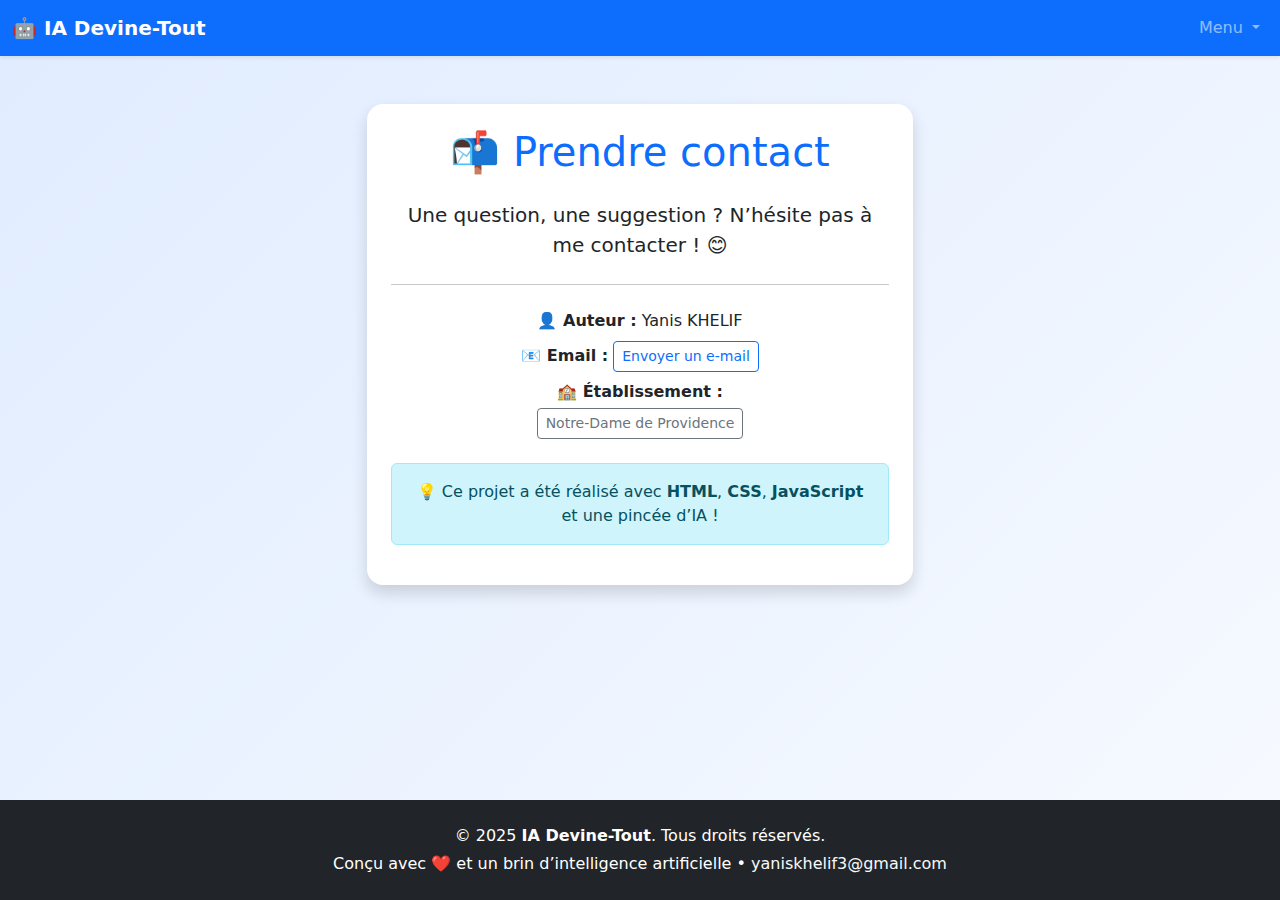
<file: contact.html>
<!DOCTYPE html>
<html lang="fr">
<head>
  <meta charset="UTF-8" />
  <meta name="viewport" content="width=device-width, initial-scale=1.0" />
  <title>Contact | IA Devine-Tout</title>
  <link rel="stylesheet" href="style.css" />
  <link href="https://cdn.jsdelivr.net/npm/bootstrap@5.3.3/dist/css/bootstrap.min.css" rel="stylesheet" />
  <script src="https://cdn.jsdelivr.net/npm/bootstrap@5.3.3/dist/js/bootstrap.bundle.min.js" defer></script>
</head>
<body>

<!-- Barre de navigation -->
<nav class="navbar navbar-expand-lg navbar-dark bg-primary sticky-top shadow-sm">
  <div class="container-fluid">
    <a class="navbar-brand fw-bold blinking-text" href="index.html">🤖 IA Devine-Tout</a>
    <button class="navbar-toggler" type="button" data-bs-toggle="collapse" data-bs-target="#navbarColorToggle" aria-controls="navbarColorToggle" aria-expanded="false" aria-label="Menu">
      <span class="navbar-toggler-icon"></span>
    </button>

    <div class="collapse navbar-collapse" id="navbarColorToggle">
      <ul class="navbar-nav ms-auto">
        <li class="nav-item dropdown">
          <a class="nav-link dropdown-toggle" href="#" id="navbarDropdown" role="button" data-bs-toggle="dropdown" aria-expanded="false">
            Menu
          </a>
          <ul class="dropdown-menu dropdown-menu-end" aria-labelledby="navbarDropdown">
            <li><a class="dropdown-item" href="index.html">Accueil</a></li>
            <li><a class="dropdown-item" href="model.html">Analyse d’image</a></li>
            <li><a class="dropdown-item" href="help.html">Aide</a></li>
            <li><a class="dropdown-item" href="contact.html">Contact</a></li>
          </ul>
        </li>
      </ul>
    </div>
  </div>
</nav>

<!-- Section principale -->
<main class="flex-grow-1 py-5">
  <div class="container">
    <div class="row justify-content-center">
      <div class="col-md-8 col-lg-6">
        <div class="card shadow rounded-4 border-0">
          <div class="card-body text-center p-4">
            <h1 class="card-title text-primary mb-4">📬 Prendre contact</h1>
            <p class="lead">Une question, une suggestion ? N’hésite pas à me contacter ! 😊</p>

            <hr class="my-4">

            <p class="mb-2"><strong>👤 Auteur :</strong> Yanis KHELIF</p>
            <p class="mb-2"><strong>📧 Email :</strong> 
              <a href="mailto:yaniskhelif3@gmail.com" class="btn btn-outline-primary btn-sm">Envoyer un e-mail</a>
            </p>
            <p class="mb-2"><strong>🏫 Établissement :</strong><br>
              <a href="https://ndp-enghien.org/" target="_blank" rel="noopener noreferrer" class="btn btn-outline-secondary btn-sm mt-1">Notre-Dame de Providence</a>
            </p>

            <div class="alert alert-info mt-4" role="alert">
              💡 Ce projet a été réalisé avec <strong>HTML</strong>, <strong>CSS</strong>, <strong>JavaScript</strong> et une pincée d’IA !
            </div>
          </div>
        </div>
      </div>
    </div>
  </div>
</main>

<!-- Pied de page -->
<footer class="bg-dark text-white text-center py-4 mt-auto">
  <div class="container">
    <p class="mb-1">© 2025 <strong>IA Devine-Tout</strong>. Tous droits réservés.</p>
    <p class="mb-0">
      Conçu avec ❤️ et un brin d’intelligence artificielle • <a href="contact.html" class="text-decoration-none text-light">yaniskhelif3@gmail.com</a>
    </p>
  </div>
</footer>

</body>
</html>
</file>
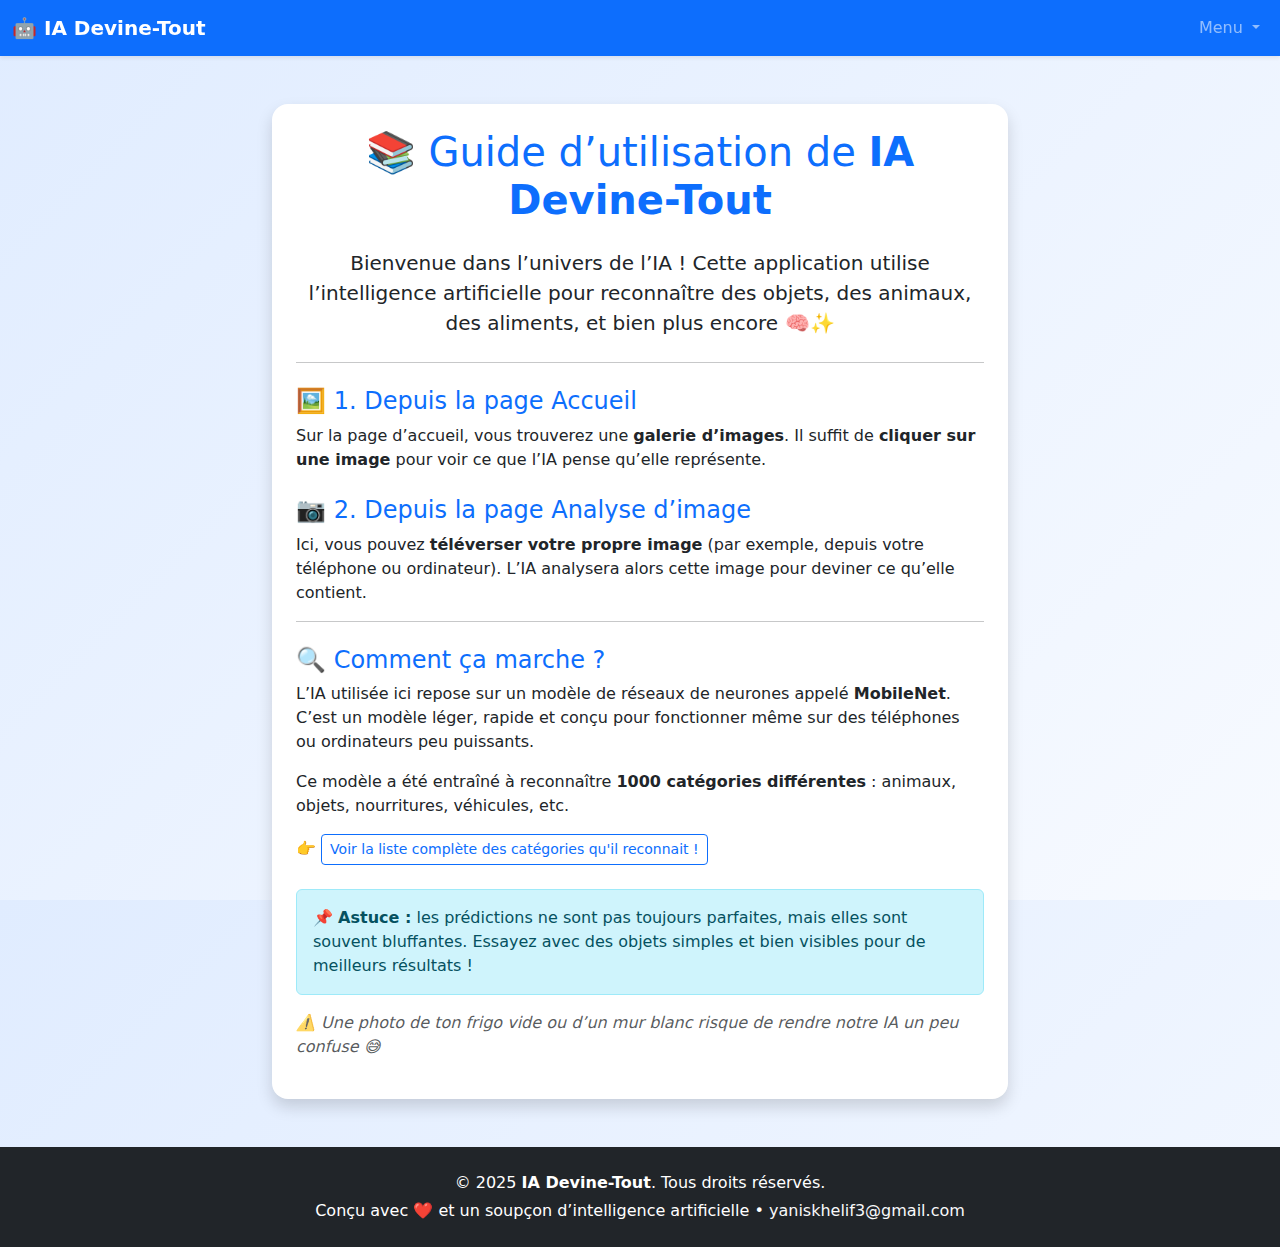
<file: help.html>
<!DOCTYPE html>
<html lang="fr">
<head>
  <meta charset="UTF-8" />
  <meta name="viewport" content="width=device-width, initial-scale=1.0" />
  <title>Aide | IA Devine-Tout</title>
  <link rel="stylesheet" href="style.css" />
  <link href="https://cdn.jsdelivr.net/npm/bootstrap@5.3.3/dist/css/bootstrap.min.css" rel="stylesheet" />
  <script src="https://cdn.jsdelivr.net/npm/bootstrap@5.3.3/dist/js/bootstrap.bundle.min.js" defer></script>
</head>
<body>

<!-- Navigation -->
<nav class="navbar navbar-expand-lg navbar-dark bg-primary sticky-top shadow-sm">
  <div class="container-fluid">
    <a class="navbar-brand fw-bold blinking-text" href="index.html">🤖 IA Devine-Tout</a>
    <button class="navbar-toggler" type="button" data-bs-toggle="collapse" data-bs-target="#navbarColorToggle" aria-controls="navbarColorToggle" aria-expanded="false" aria-label="Menu">
      <span class="navbar-toggler-icon"></span>
    </button>

    <div class="collapse navbar-collapse" id="navbarColorToggle">
      <ul class="navbar-nav ms-auto">
        <li class="nav-item dropdown">
          <a class="nav-link dropdown-toggle" href="#" id="navbarDropdown" role="button" data-bs-toggle="dropdown" aria-expanded="false">
            Menu
          </a>
          <ul class="dropdown-menu dropdown-menu-end" aria-labelledby="navbarDropdown">
            <li><a class="dropdown-item" href="index.html">Accueil</a></li>
            <li><a class="dropdown-item" href="model.html">Analyse d’image</a></li>
            <li><a class="dropdown-item" href="help.html">Aide</a></li>
            <li><a class="dropdown-item" href="contact.html">Contact</a></li>
          </ul>
        </li>
      </ul>
    </div>
  </div>
</nav>

<!-- Contenu principal -->
<main class="flex-grow-1 py-5">
  <div class="container">
    <div class="row justify-content-center">
      <div class="col-md-10 col-lg-8">
        <div class="card shadow rounded-4 border-0">
          <div class="card-body p-4">
            <h1 class="card-title text-primary mb-4 text-center">📚 Guide d’utilisation de <strong>IA Devine-Tout</strong></h1>

            <p class="mb-4 lead text-center">Bienvenue dans l’univers de l’IA ! Cette application utilise l’intelligence artificielle pour reconnaître des objets, des animaux, des aliments, et bien plus encore 🧠✨</p>

            <hr>

            <h4 class="text-primary mt-4">🖼️ 1. Depuis la page <a href="index.html" class="text-decoration-none">Accueil</a></h4>
            <p>Sur la page d’accueil, vous trouverez une <strong>galerie d’images</strong>. Il suffit de <strong>cliquer sur une image</strong> pour voir ce que l’IA pense qu’elle représente.</p>

            <h4 class="text-primary mt-4">📷 2. Depuis la page <a href="model.html" class="text-decoration-none">Analyse d’image</a></h4>
            <p>Ici, vous pouvez <strong>téléverser votre propre image</strong> (par exemple, depuis votre téléphone ou ordinateur). L’IA analysera alors cette image pour deviner ce qu’elle contient.</p>

            <hr>

            <h4 class="text-primary mt-4">🔍 Comment ça marche ?</h4>
            <p>L’IA utilisée ici repose sur un modèle de réseaux de neurones appelé <strong>MobileNet</strong>. C’est un modèle léger, rapide et conçu pour fonctionner même sur des téléphones ou ordinateurs peu puissants.</p>

            <p>Ce modèle a été entraîné à reconnaître <strong>1000 catégories différentes</strong> : animaux, objets, nourritures, véhicules, etc.</p>

            <p>👉 <a href="https://gist.github.com/yrevar/942d3a0ac09ec9e5eb3a" target="_blank" class="btn btn-outline-primary btn-sm">Voir la liste complète des catégories qu'il reconnait ! </a></p>

            <div class="alert alert-info mt-4" role="alert">
              📌 <strong>Astuce :</strong> les prédictions ne sont pas toujours parfaites, mais elles sont souvent bluffantes. Essayez avec des objets simples et bien visibles pour de meilleurs résultats !
            </div>

            <p class="text-muted fst-italic">⚠️ Une photo de ton frigo vide ou d’un mur blanc risque de rendre notre IA un peu confuse 😅</p>
          </div>
        </div>
      </div>
    </div>
  </div>
</main>

<!-- Pied de page -->
<footer class="bg-dark text-white text-center py-4 mt-auto">
  <div class="container">
    <p class="mb-1">© 2025 <strong>IA Devine-Tout</strong>. Tous droits réservés.</p>
    <p class="mb-0">Conçu avec ❤️ et un soupçon d’intelligence artificielle • <a href="contact.html" class="text-decoration-none text-light">yaniskhelif3@gmail.com</a></p>
  </div>
</footer>

</body>
</html>
</file>
<file: style.css>
.preview-container {
  border: 2px dashed #ccc;
  border-radius: 15px;
  overflow: hidden;
  background: #f9f9f9;
  max-height: 400px;
  display: flex;
  justify-content: center;
  align-items: center;
  transition: border-color 0.3s ease;
}

.preview-container:hover {
  border-color: #0d6efd;
}

#preview {
  max-width: 100%;
  max-height: 100%;
  object-fit: contain;
  display: none;
}

.prediction-card {
  background: #f8f9fa;
  padding: 1.5rem;
  border-radius: 1rem;
  box-shadow: 0 5px 20px rgba(0, 0, 0, 0.05);
  animation: fadeIn 0.4s ease-in-out;
}

.prediction-card h3 {
  margin-bottom: 0.5rem;
  font-size: 1.3rem;
  color: #333;
}

.class-name {
  font-weight: bold;
  font-size: 1.2rem;
  color: #0d6efd;
}

.confidence {
  font-size: 1rem;
  color: #333;
}

.comment {
  font-style: italic;
  color: #6c757d;
}

@keyframes fadeIn {
  from {
    opacity: 0;
    transform: translateY(10px);
  }
  to {
    opacity: 1;
    transform: translateY(0);
  }
}




body {
  background: linear-gradient(135deg, #e0ecff 0%, #f7faff 100%);
  font-family: 'Inter', sans-serif;
  min-height: 100vh;
  display: flex;
  flex-direction: column;
}

main {
  padding-top: 80px;
}

footer {
  margin-top: auto;
}

.navbar-brand {
  font-size: 1.4rem;
  color: #fff !important;
}

h1, h2 {
  color: #0d6efd;
  font-weight: 600;
}

a.dropdown-item:hover {
  background-color: #0d6efd;
  color: #fff;
}




/* Animation pour le texte clignotant */
@keyframes blink {
0% {
opacity: 1;
}
50% {
opacity: 0;
}
100% {
opacity: 1;
}
}

/* Application de l'animation sur le texte IA Devine-Tout  (infinite)*/
.blinking-text {
animation: blink 1s infinite;
}


.marquee {
  font-size: 1.5rem;
  font-weight: bold;
  color: #0d6efd;
  white-space: nowrap;
  overflow: hidden;
  box-sizing: border-box;
}

.marquee span {
  display: inline-block;
  padding-left: 100%;
  animation: marquee 15s linear infinite;
}

@keyframes marquee {
  0% { transform: translate(0, 0); }
  100% { transform: translate(-100%, 0); }
}


html, body {
height: 100%;
}
body {
display: flex;
flex-direction: column;
}
main {
flex: 1;
}
.card {
height: 300px; /* Hauteur fixe pour chaque carte */
display: flex;
flex-direction: column;
justify-content: center;
}
.card-img-top {
object-fit: cover; /* Remplir le cadre sans déformation */
width: 100%;
height: 100%; /* L'image remplira toute la hauteur de la carte */
cursor: pointer;
}
</file>
